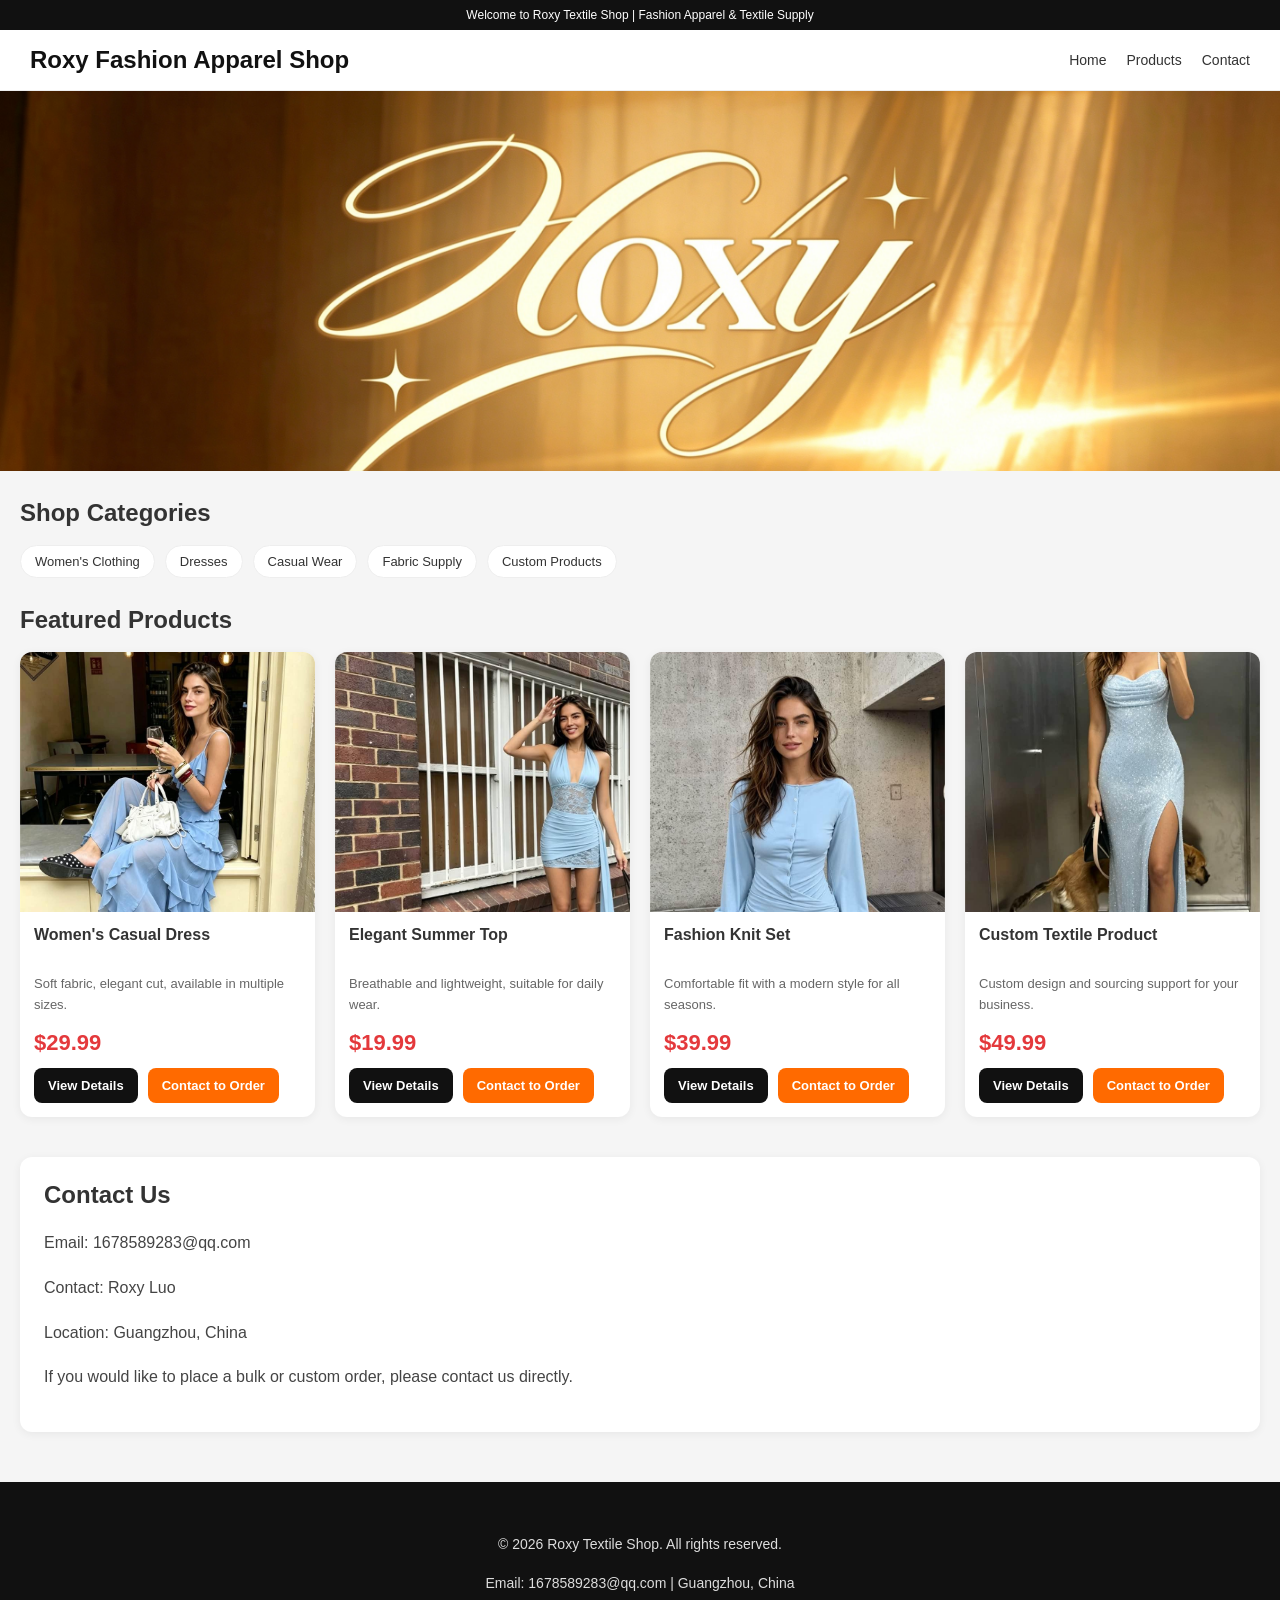
<file: index.html>
<!DOCTYPE html>
<html lang="en">
<head>
  <meta charset="UTF-8">
  <meta name="viewport" content="width=device-width, initial-scale=1.0">
  <title>Roxy Textile Shop</title>
  <link rel="stylesheet" href="style.css">
</head>
<body>
  <div class="topbar">
    Welcome to Roxy Textile Shop | Fashion Apparel & Textile Supply
  </div>

  <header class="header">
    <div class="logo">Roxy Fashion Apparel Shop</div>
    <nav class="nav">
      <a href="index.html">Home</a>
      <a href="#products">Products</a>
      <a href="#contact">Contact</a>
    </nav>
  </header>

  <div class="banner-full">
    <img src="images/banner.jpg" alt="Shop Banner">
  </div>
  
  <div class="container">

    <h2 class="section-title">Shop Categories</h2>
    <div class="category-bar">
      <div class="category-item">Women's Clothing</div>
      <div class="category-item">Dresses</div>
      <div class="category-item">Casual Wear</div>
      <div class="category-item">Fabric Supply</div>
      <div class="category-item">Custom Products</div>
    </div>

    <h2 class="section-title" id="products">Featured Products</h2>

    <div class="products-grid">
      <div class="card">
        <a href="product1.html">
          <img src="images/p1-main.jpg" alt="Product 1">
        </a>
        <div class="card-body">
          <div class="card-title">Women's Casual Dress</div>
          <div class="card-desc">Soft fabric, elegant cut, available in multiple sizes.</div>
          <div class="card-price">$29.99</div>
          <div class="btn-row">
            <a class="btn btn-primary" href="product1.html">View Details</a>
            <a class="btn btn-buy" href="mailto:1678589283@qq.com?subject=Order Inquiry">Contact to Order</a>
          </div>
        </div>
      </div>

      <div class="card">
        <img src="images/p2.jpg" alt="Product 2">
        <div class="card-body">
          <div class="card-title">Elegant Summer Top</div>
          <div class="card-desc">Breathable and lightweight, suitable for daily wear.</div>
          <div class="card-price">$19.99</div>
          <div class="btn-row">
            <a class="btn btn-primary" href="product1.html">View Details</a>
            <a class="btn btn-buy" href="mailto:1678589283@qq.com?subject=Order Inquiry">Contact to Order</a>
          </div>
        </div>
      </div>

      <div class="card">
        <img src="images/p3.jpg" alt="Product 3">
        <div class="card-body">
          <div class="card-title">Fashion Knit Set</div>
          <div class="card-desc">Comfortable fit with a modern style for all seasons.</div>
          <div class="card-price">$39.99</div>
          <div class="btn-row">
            <a class="btn btn-primary" href="product1.html">View Details</a>
            <a class="btn btn-buy" href="mailto:1678589283@qq.com?subject=Order Inquiry">Contact to Order</a>
          </div>
        </div>
      </div>

      <div class="card">
        <img src="images/p4.jpg" alt="Product 4">
        <div class="card-body">
          <div class="card-title">Custom Textile Product</div>
          <div class="card-desc">Custom design and sourcing support for your business.</div>
          <div class="card-price">$49.99</div>
          <div class="btn-row">
            <a class="btn btn-primary" href="product1.html">View Details</a>
            <a class="btn btn-buy" href="mailto:1678589283@qq.com?subject=Order Inquiry">Contact to Order</a>
          </div>
        </div>
      </div>
    </div>

    <div class="info-box" id="contact">
      <h2>Contact Us</h2>
      <p>Email: 1678589283@qq.com</p>
      <p>Contact: Roxy Luo</p>
      <p>Location: Guangzhou, China</p>
      <p>If you would like to place a bulk or custom order, please contact us directly.</p>
    </div>
  </div>

  <footer class="footer">
    <p>© 2026 Roxy Textile Shop. All rights reserved.</p>
    <p>Email: 1678589283@qq.com | Guangzhou, China</p>
  </footer>
</body>
</html>
</file>
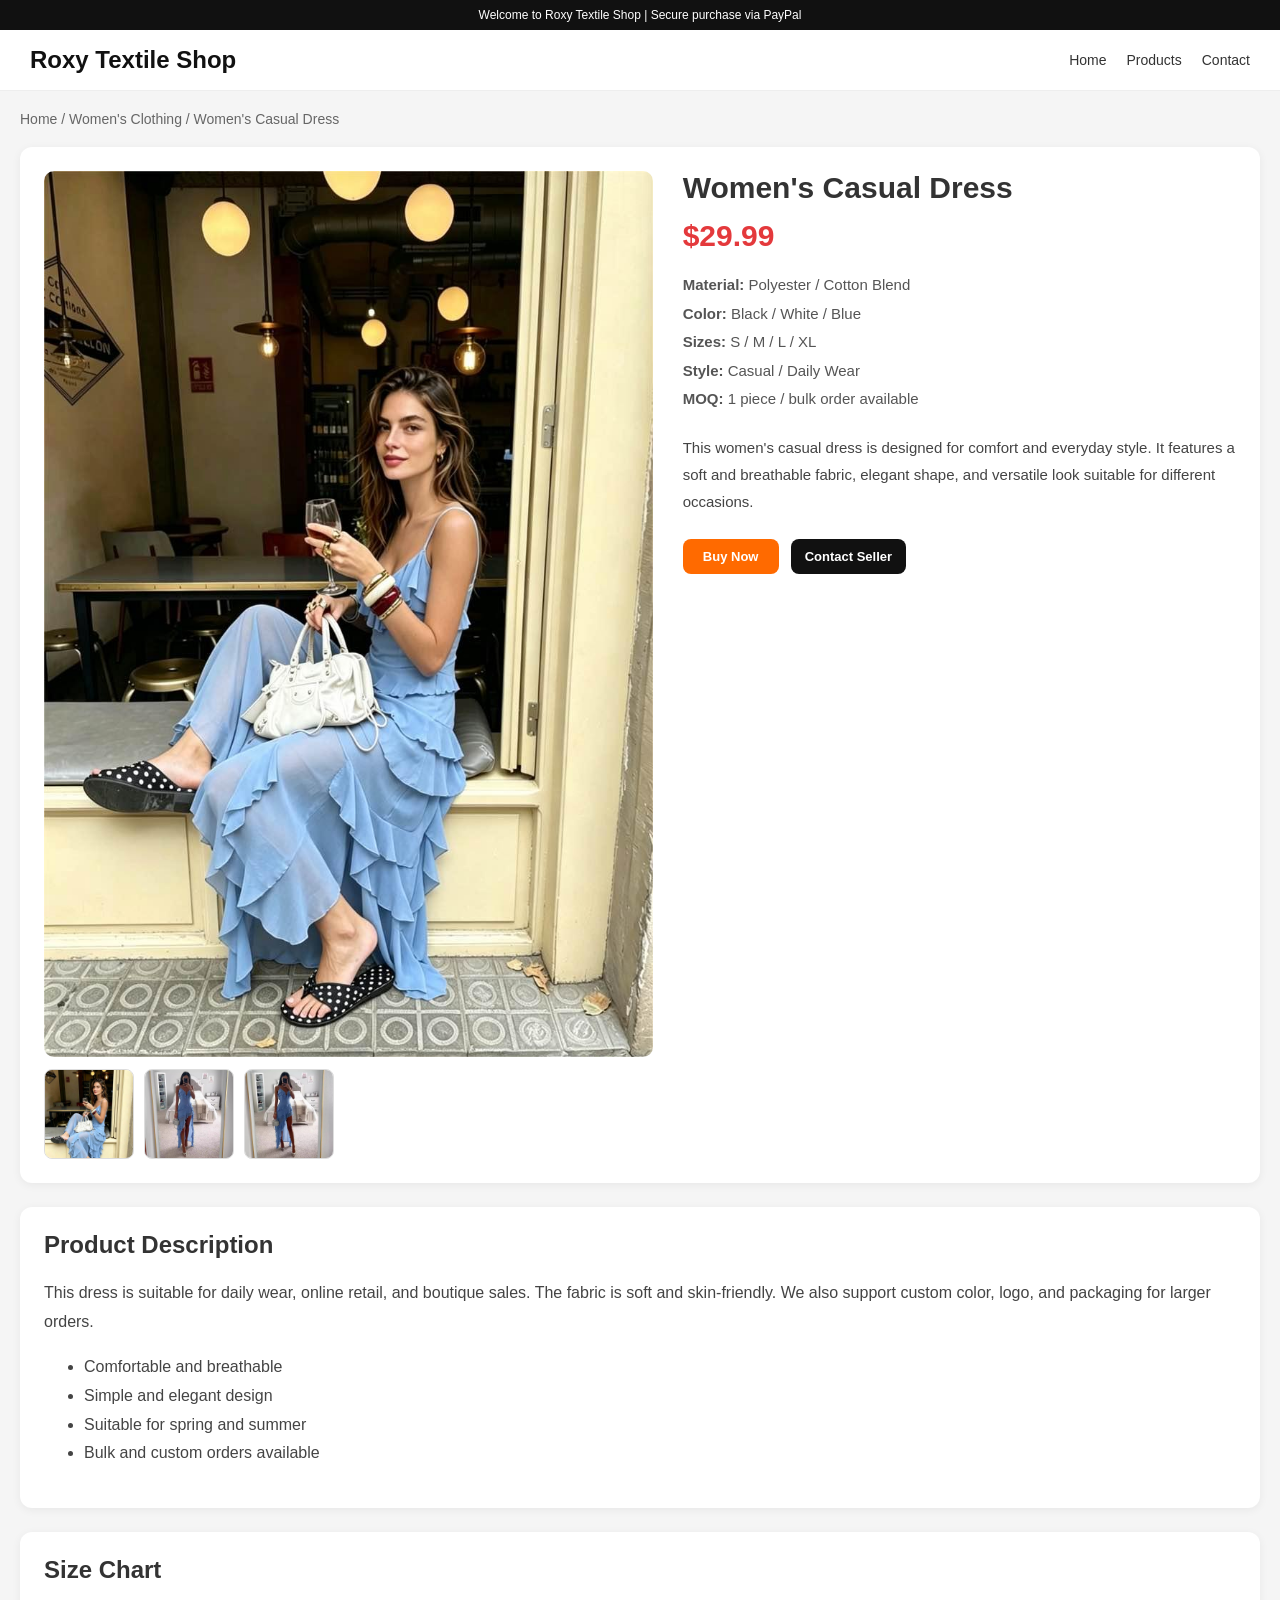
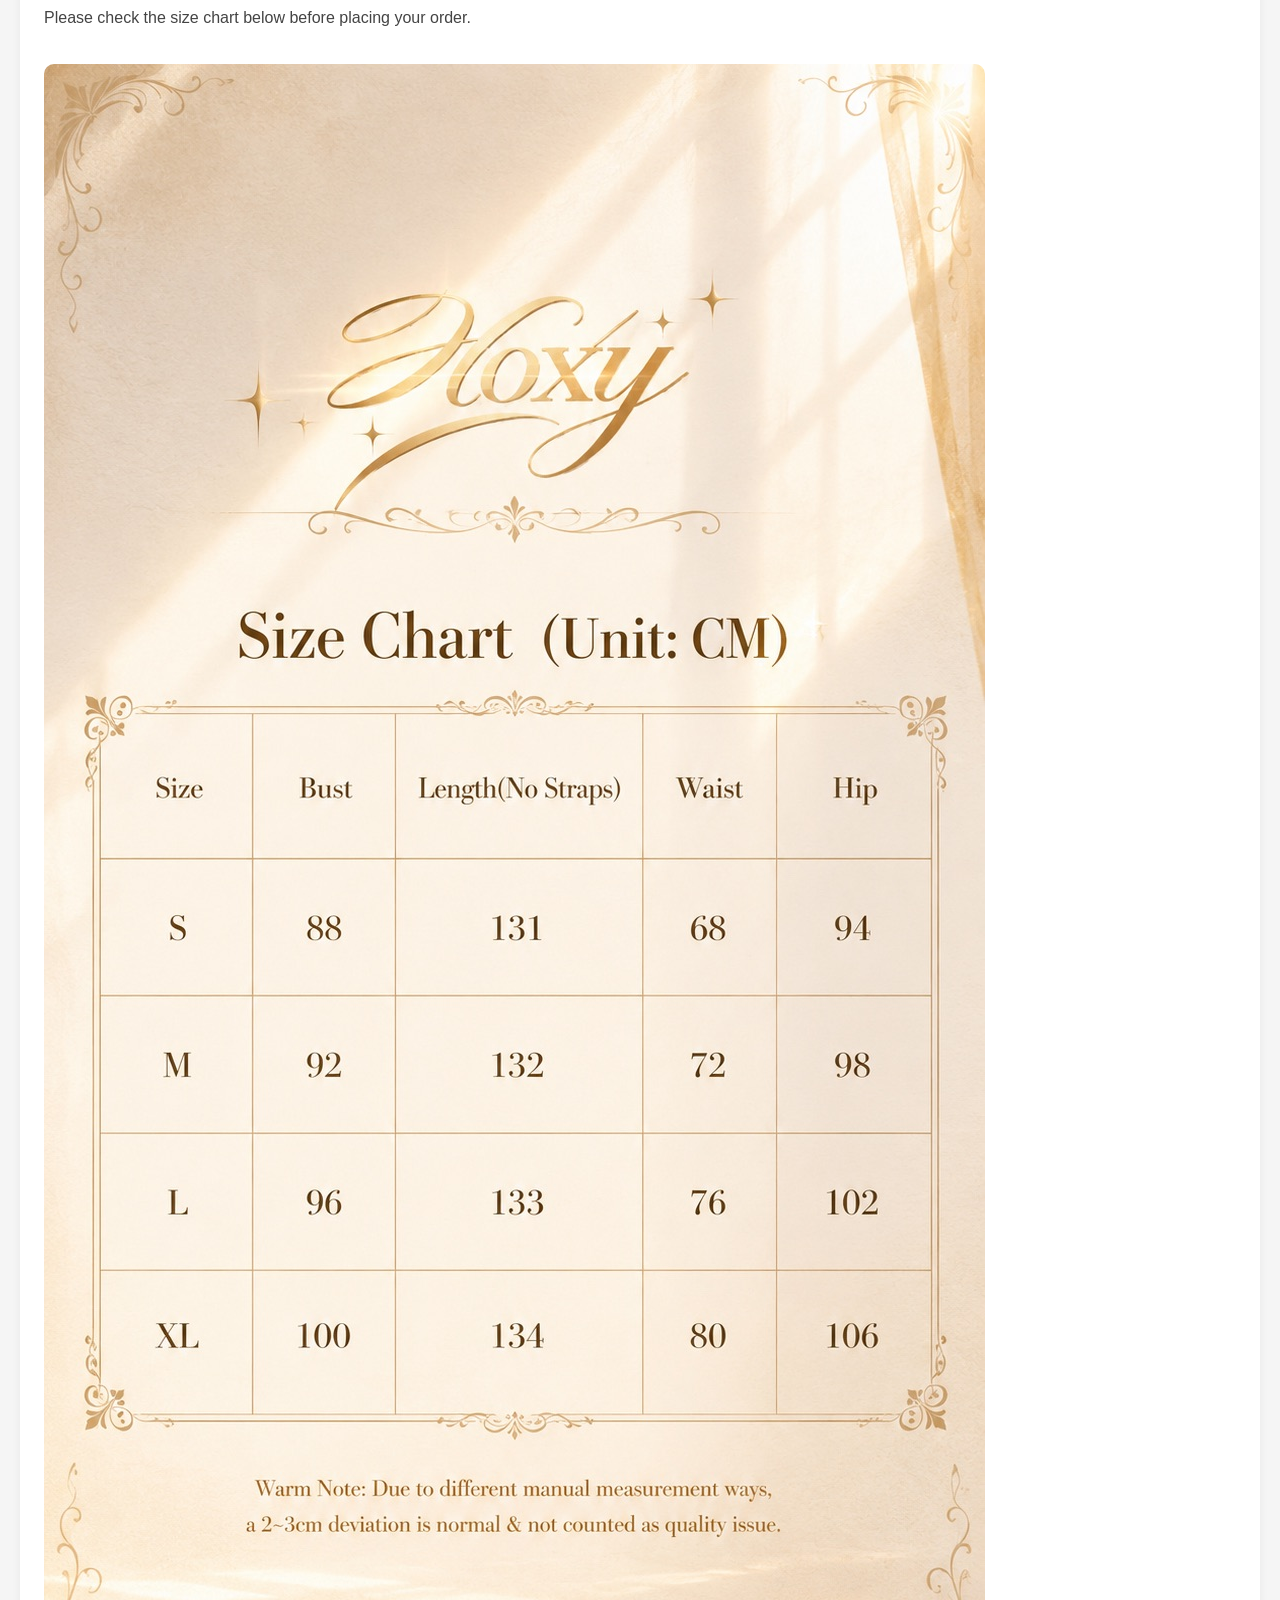
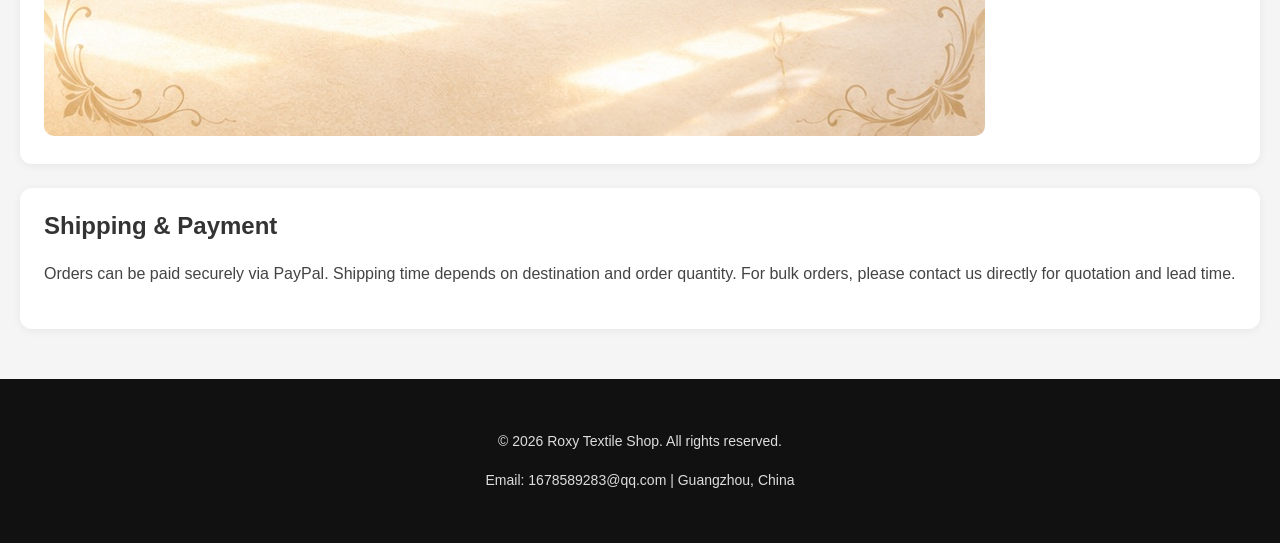
<file: product1.html>
<!DOCTYPE html>
<html lang="en">
<head>
  <meta charset="UTF-8">
  <meta name="viewport" content="width=device-width, initial-scale=1.0">
  <title>Women's Casual Dress - Roxy Textile Shop</title>
  <link rel="stylesheet" href="style.css">
</head>
<body>
  <div class="topbar">
    Welcome to Roxy Textile Shop | Secure purchase via PayPal
  </div>

  <header class="header">
    <div class="logo">Roxy Textile Shop</div>
    <nav class="nav">
      <a href="index.html">Home</a>
      <a href="index.html#products">Products</a>
      <a href="index.html#contact">Contact</a>
    </nav>
  </header>

  <div class="container">
    <div class="breadcrumb">
      <a href="index.html">Home</a> / Women's Clothing / Women's Casual Dress
    </div>

    <div class="product-detail">
      <div class="gallery">
        <div class="gallery-main">
          <img src="images/p1-main.jpg" alt="Women's Casual Dress">
        </div>
        <div class="gallery-thumbs">
          <img src="images/p1-main.jpg" alt="Main Image">
          <img src="images/p1-detail1.jpg" alt="Detail 1">
          <img src="images/p1-detail2.jpg" alt="Detail 2">
        </div>
      </div>

      <div class="detail-content">
        <div class="detail-title">Women's Casual Dress</div>
        <div class="detail-price">$29.99</div>

        <div class="detail-meta">
          <div><strong>Material:</strong> Polyester / Cotton Blend</div>
          <div><strong>Color:</strong> Black / White / Blue</div>
          <div><strong>Sizes:</strong> S / M / L / XL</div>
          <div><strong>Style:</strong> Casual / Daily Wear</div>
          <div><strong>MOQ:</strong> 1 piece / bulk order available</div>
        </div>

        <div class="detail-desc">
          This women's casual dress is designed for comfort and everyday style.
          It features a soft and breathable fabric, elegant shape, and versatile look suitable for different occasions.
        </div>

        <div class="detail-actions">
          <a class="btn btn-buy" href="https://www.paypal.com/ncp/payment/XXXXXXXXXXXX" target="_blank">Buy Now</a>
          <a class="btn btn-primary" href="mailto:1678589283@qq.com?subject=Inquiry about Women's Casual Dress">Contact Seller</a>
        </div>
      </div>
    </div>

    <div class="info-box">
      <h2>Product Description</h2>
      <p>
        This dress is suitable for daily wear, online retail, and boutique sales.
        The fabric is soft and skin-friendly. We also support custom color, logo, and packaging for larger orders.
      </p>
      <ul>
        <li>Comfortable and breathable</li>
        <li>Simple and elegant design</li>
        <li>Suitable for spring and summer</li>
        <li>Bulk and custom orders available</li>
      </ul>
    </div>

    <div class="info-box">
      <h2>Size Chart</h2>
      <p>Please check the size chart below before placing your order.</p>
      <img src="images/p1-size.jpg" alt="Size Chart">
    </div>

    <div class="info-box">
      <h2>Shipping & Payment</h2>
      <p>
        Orders can be paid securely via PayPal. Shipping time depends on destination and order quantity.
        For bulk orders, please contact us directly for quotation and lead time.
      </p>
    </div>
  </div>

  <footer class="footer">
    <p>© 2026 Roxy Textile Shop. All rights reserved.</p>
    <p>Email: 1678589283@qq.com | Guangzhou, China</p>
  </footer>
</body>
</html>
</file>
<file: style.css>
* {
  box-sizing: border-box;
}

body {
  margin: 0;
  font-family: Arial, Helvetica, sans-serif;
  background: #f5f5f5;
  color: #333;
}

a {
  text-decoration: none;
  color: inherit;
}

.topbar {
  background: #111;
  color: #fff;
  font-size: 12px;
  padding: 8px 16px;
  text-align: center;
}

.header {
  background: #fff;
  border-bottom: 1px solid #eee;
  padding: 16px 30px;
  display: flex;
  justify-content: space-between;
  align-items: center;
}

.logo {
  font-size: 24px;
  font-weight: bold;
  color: #111;
}

.nav {
  display: flex;
  gap: 20px;
  font-size: 14px;
}

.nav a {
  color: #333;
}

.container {
  width: 1280px;
  max-width: calc(100% - 40px);
  margin: 0 auto;
}

.banner-full {
  width: 100%;
  margin: 0;
  background: #fff;
  overflow: hidden;
}

.banner-full img {
  width: 100%;
  height: 380px;
  object-fit: cover;
  display: block;
}

.section-title {
  font-size: 24px;
  font-weight: bold;
  margin: 28px 0 18px;
}

.category-bar {
  display: flex;
  gap: 10px;
  flex-wrap: wrap;
  margin-bottom: 20px;
}

.category-item {
  background: #fff;
  padding: 8px 14px;
  border-radius: 999px;
  border: 1px solid #eee;
  font-size: 13px;
}

.products-grid {
  display: grid;
  grid-template-columns: repeat(4, 1fr);
  gap: 20px;
  margin-bottom: 40px;
}

.card {
  background: #fff;
  border-radius: 12px;
  overflow: hidden;
  box-shadow: 0 2px 10px rgba(0, 0, 0, 0.06);
  transition: transform 0.2s ease;
}

.card:hover {
  transform: translateY(-4px);
}

.card img {
  width: 100%;
  height: 260px;
  object-fit: cover;
  display: block;
}

.card-body {
  padding: 14px;
}

.card-title {
  font-size: 16px;
  font-weight: bold;
  margin-bottom: 8px;
  min-height: 40px;
}

.card-desc {
  color: #666;
  font-size: 13px;
  line-height: 1.6;
  min-height: 44px;
}

.card-price {
  color: #e4393c;
  font-size: 22px;
  font-weight: bold;
  margin: 12px 0;
}

.btn-row {
  display: flex;
  gap: 10px;
}

.btn {
  display: inline-block;
  padding: 10px 14px;
  border-radius: 8px;
  font-size: 13px;
  font-weight: bold;
  text-align: center;
  cursor: pointer;
  min-width: 96px;
}

.btn-primary {
  background: #111;
  color: #fff;
}

.btn-buy {
  background: #ff6a00;
  color: #fff;
}

.footer {
  background: #111;
  color: #ddd;
  padding: 36px 20px;
  margin-top: 50px;
  text-align: center;
  font-size: 14px;
  line-height: 1.8;
}

.breadcrumb {
  font-size: 14px;
  color: #666;
  margin: 20px 0;
}

.product-detail {
  display: grid;
  grid-template-columns: 1.1fr 1fr;
  gap: 30px;
  background: #fff;
  border-radius: 12px;
  padding: 24px;
  box-shadow: 0 2px 10px rgba(0, 0, 0, 0.06);
}

.gallery-main img {
  width: 100%;
  border-radius: 10px;
  display: block;
}

.gallery-thumbs {
  display: flex;
  gap: 10px;
  margin-top: 12px;
}

.gallery-thumbs img {
  width: 90px;
  height: 90px;
  object-fit: cover;
  border-radius: 8px;
  border: 1px solid #ddd;
}

.detail-title {
  font-size: 30px;
  font-weight: bold;
  margin-bottom: 14px;
}

.detail-price {
  color: #e4393c;
  font-size: 30px;
  font-weight: bold;
  margin-bottom: 18px;
}

.detail-meta {
  line-height: 1.9;
  font-size: 15px;
  color: #555;
  margin-bottom: 20px;
}

.detail-desc {
  line-height: 1.8;
  font-size: 15px;
  color: #444;
  margin-bottom: 24px;
}

.detail-actions {
  display: flex;
  gap: 12px;
  flex-wrap: wrap;
}

.info-box {
  background: #fff;
  margin-top: 24px;
  padding: 24px;
  border-radius: 12px;
  box-shadow: 0 2px 10px rgba(0, 0, 0, 0.06);
}

.info-box h2 {
  margin-top: 0;
  font-size: 24px;
}

.info-box p,
.info-box li {
  line-height: 1.8;
  color: #444;
}

.info-box img {
  max-width: 100%;
  border-radius: 10px;
  margin-top: 15px;
}

@media (max-width: 1200px) {
  .products-grid {
    grid-template-columns: repeat(3, 1fr);
  }

  .banner-full img {
    height: 320px;
  }
}

@media (max-width: 992px) {
  .products-grid {
    grid-template-columns: repeat(2, 1fr);
  }

  .product-detail {
    grid-template-columns: 1fr
</file>
